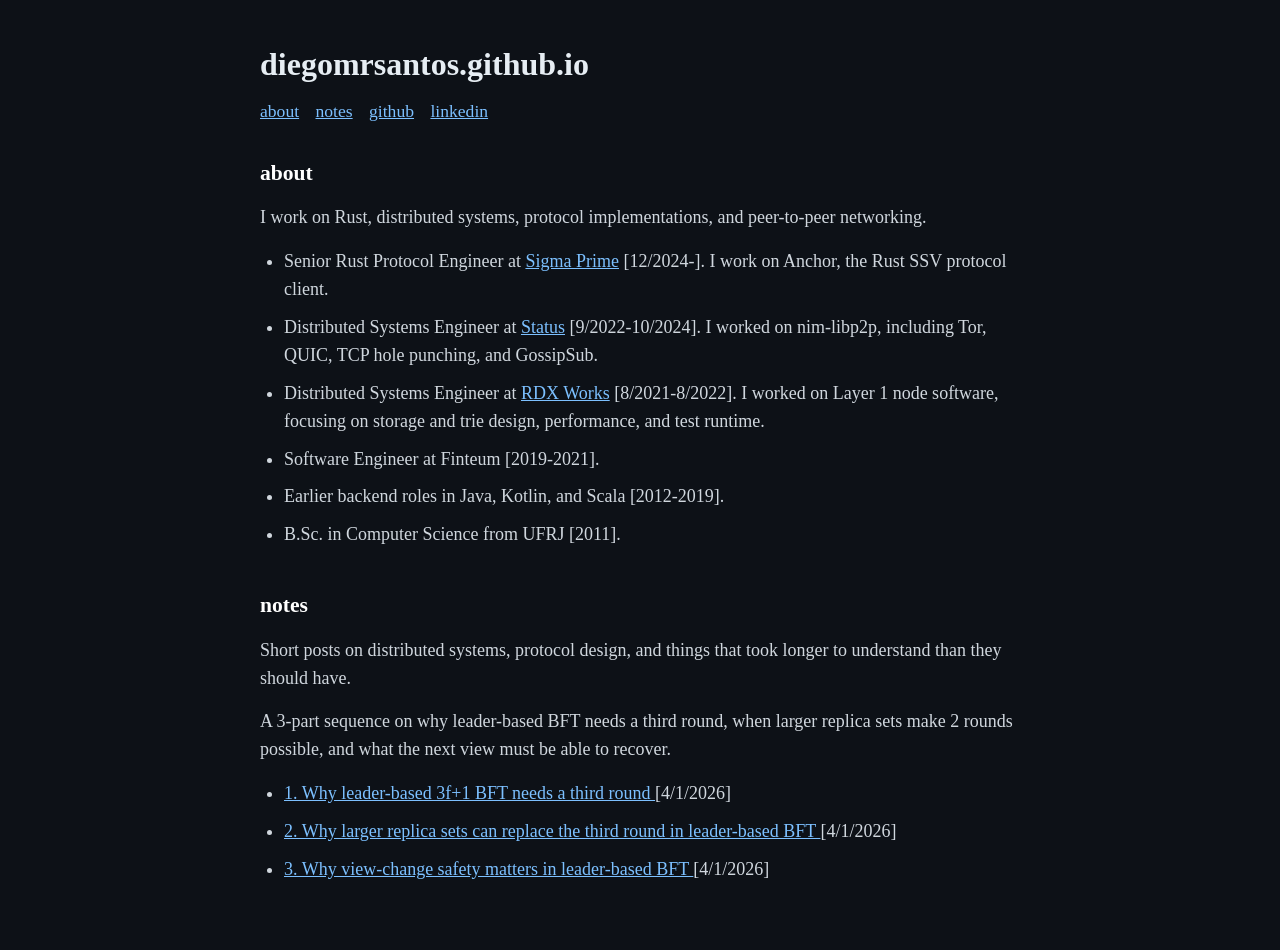
<file: index.html>
<!doctype html>
<html lang="en">
  <head>
    <meta charset="utf-8" />
    <meta name="viewport" content="width=device-width, initial-scale=1" />
    <title>Diego Marin Santos</title>
    <meta
      name="description"
      content="Diego Marin Santos works on Rust, distributed systems, protocol implementations, and peer-to-peer networking."
    />
    <link rel="stylesheet" href="styles.css" />
    <base target="_blank" />
  </head>
  <body>
    <header>
      <h1>diegomrsantos.github.io</h1>
      <h2>
        <a href="#about" target="_self">about</a>
        <a href="#notes" target="_self">notes</a>
        <a href="https://github.com/diegomrsantos">github</a>
        <a href="https://www.linkedin.com/in/diegomrsantos/">linkedin</a>
      </h2>
    </header>

    <main>
      <section id="about">
        <h3>about</h3>
        <p>
          I work on Rust, distributed systems, protocol implementations, and
          peer-to-peer networking.
        </p>
        <ul>
          <li>
            Senior Rust Protocol Engineer at
            <a href="https://sigmaprime.io">Sigma Prime</a> [12/2024-]. I work
            on Anchor, the Rust SSV protocol client.
          </li>
          <li>
            Distributed Systems Engineer at
            <a href="https://status.app">Status</a> [9/2022-10/2024]. I worked
            on nim-libp2p, including Tor, QUIC, TCP hole punching, and
            GossipSub.
          </li>
          <li>
            Distributed Systems Engineer at
            <a href="https://www.radixdlt.com">RDX Works</a> [8/2021-8/2022]. I
            worked on Layer 1 node software, focusing on storage and trie
            design, performance, and test runtime.
          </li>
          <li>Software Engineer at Finteum [2019-2021].</li>
          <li>Earlier backend roles in Java, Kotlin, and Scala [2012-2019].</li>
          <li>B.Sc. in Computer Science from UFRJ [2011].</li>
        </ul>
      </section>

      <section id="notes">
        <h3>notes</h3>
        <p>
          Short posts on distributed systems, protocol design, and things that
          took longer to understand than they should have.
        </p>
        <p>
          A 3-part sequence on why leader-based BFT needs a third round, when
          larger replica sets make 2 rounds possible, and what the next view
          must be able to recover.
        </p>
        <ul>
          <li>
            <a href="why-the-third-round-exists.html" target="_self">
              1. Why leader-based 3f+1 BFT needs a third round
            </a>
            [4/1/2026]
          </li>
          <li>
            <a href="why-5f-plus-1-helps-two-round-bft.html" target="_self">
              2. Why larger replica sets can replace the third round in leader-based BFT
            </a>
            [4/1/2026]
          </li>
          <li>
            <a href="why-view-change-safety-matters.html" target="_self">
              3. Why view-change safety matters in leader-based BFT
            </a>
            [4/1/2026]
          </li>
        </ul>
      </section>
    </main>
  </body>
</html>
</file>
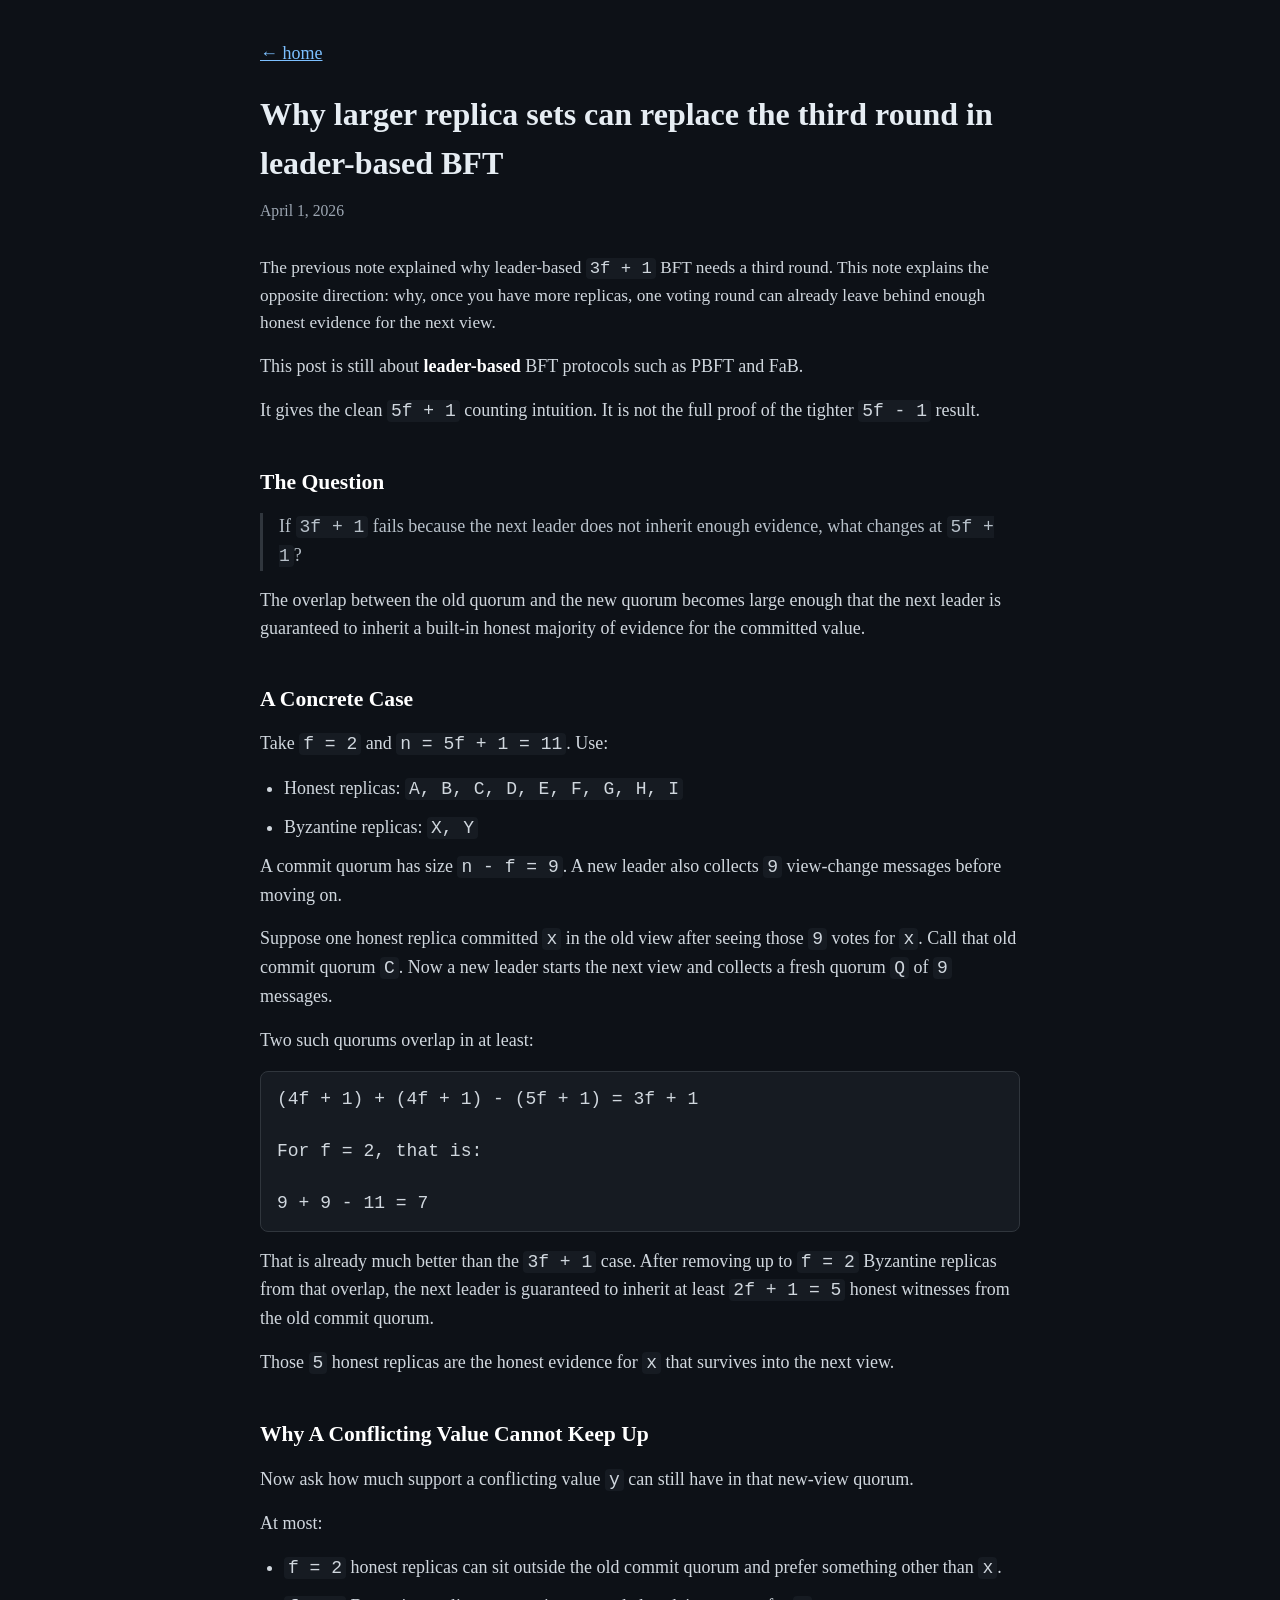
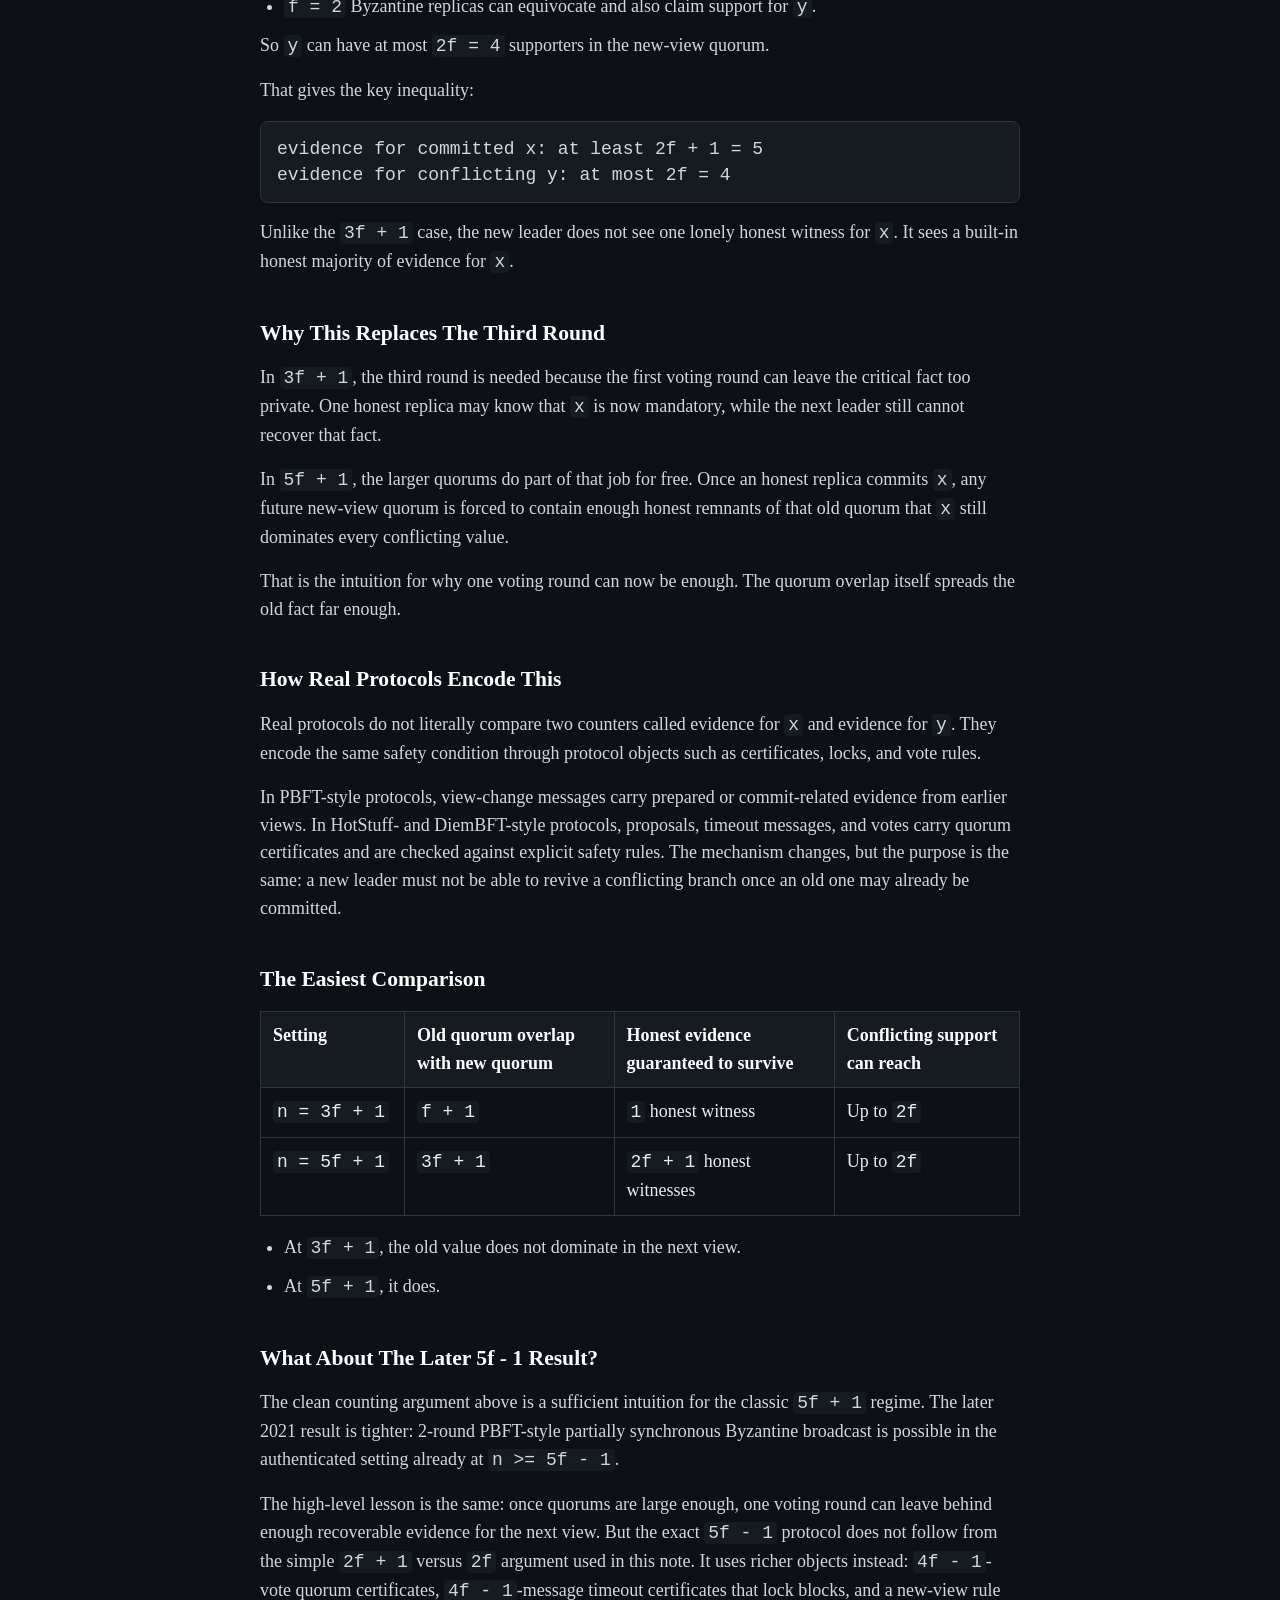
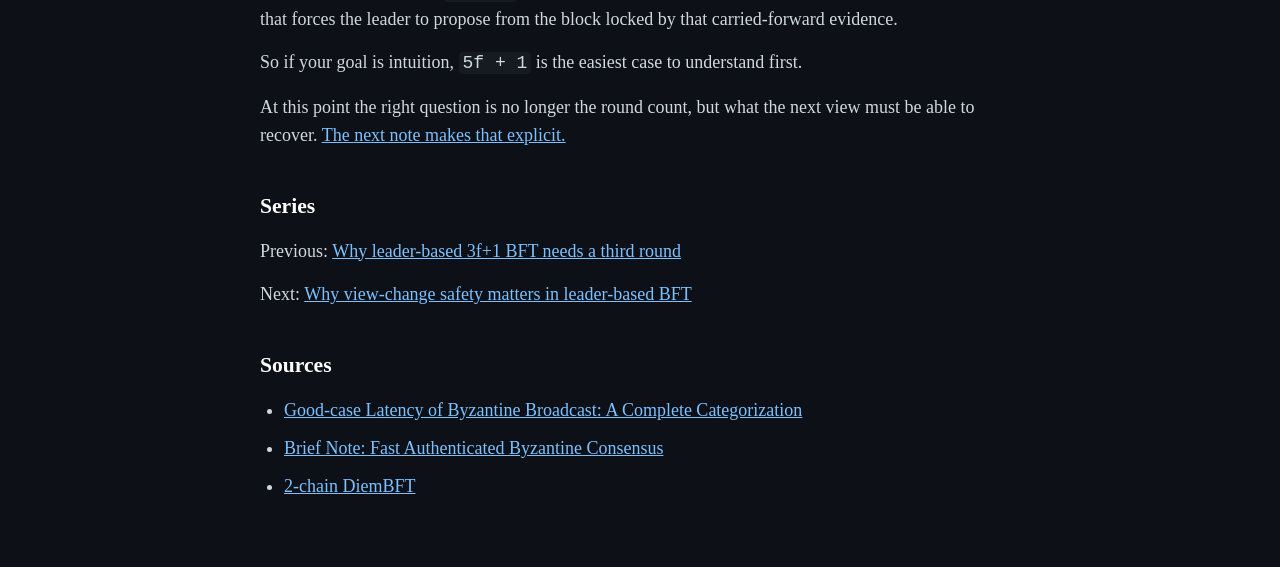
<file: why-5f-plus-1-helps-two-round-bft.html>
<!doctype html>
<html lang="en">
  <head>
    <meta charset="utf-8" />
    <meta name="viewport" content="width=device-width, initial-scale=1" />
    <title>Why larger replica sets can replace the third round in leader-based BFT</title>
    <meta
      name="description"
      content="A worked n=11, f=2 example for why larger replica sets can leave behind enough evidence to make two-round leader-based BFT possible."
    />
    <link rel="stylesheet" href="styles.css" />
  </head>
  <body>
    <header>
      <a class="back-link" href="index.html">&larr; home</a>
      <h1>Why larger replica sets can replace the third round in leader-based BFT</h1>
      <p class="meta">April 1, 2026</p>
    </header>

    <main>
      <section>
        <p class="lede">
          The previous note explained why leader-based <code>3f + 1</code> BFT
          needs a third round. This note explains the opposite direction:
          why, once you have more replicas, one voting round can already leave
          behind enough honest evidence for the next view.
        </p>
        <p>
          This post is still about <strong>leader-based</strong> BFT protocols
          such as PBFT and FaB.
        </p>
        <p>
          It gives the clean <code>5f + 1</code> counting intuition. It is not
          the full proof of the tighter <code>5f - 1</code> result.
        </p>
      </section>

      <section>
        <h3>The Question</h3>
        <blockquote>
          If <code>3f + 1</code> fails because the next leader does not inherit
          enough evidence, what changes at <code>5f + 1</code>?
        </blockquote>
        <p>
          The overlap between the old quorum and the new quorum becomes large
          enough that the next leader is guaranteed to inherit a built-in
          honest majority of evidence for the committed value.
        </p>
      </section>

      <section>
        <h3>A Concrete Case</h3>
        <p>
          Take <code>f = 2</code> and <code>n = 5f + 1 = 11</code>. Use:
        </p>
        <ul>
          <li>Honest replicas: <code>A, B, C, D, E, F, G, H, I</code></li>
          <li>Byzantine replicas: <code>X, Y</code></li>
        </ul>
        <p>
          A commit quorum has size <code>n - f = 9</code>. A new leader also
          collects <code>9</code> view-change messages before moving on.
        </p>
        <p>
          Suppose one honest replica committed <code>x</code> in the old view
          after seeing those <code>9</code> votes for <code>x</code>. Call that
          old commit quorum <code>C</code>. Now a new leader starts the next
          view and collects a fresh quorum <code>Q</code> of <code>9</code>
          messages.
        </p>
        <p>
          Two such quorums overlap in at least:
        </p>
        <pre><code>(4f + 1) + (4f + 1) - (5f + 1) = 3f + 1

For f = 2, that is:

9 + 9 - 11 = 7</code></pre>
        <p>
          That is already much better than the <code>3f + 1</code> case. After
          removing up to <code>f = 2</code> Byzantine replicas from that
          overlap, the next leader is guaranteed to inherit at least
          <code>2f + 1 = 5</code> honest witnesses from the old commit quorum.
        </p>
        <p>
          Those <code>5</code> honest replicas are the honest evidence for
          <code>x</code> that survives into the next view.
        </p>
      </section>

      <section>
        <h3>Why A Conflicting Value Cannot Keep Up</h3>
        <p>
          Now ask how much support a conflicting value <code>y</code> can still
          have in that new-view quorum.
        </p>
        <p>
          At most:
        </p>
        <ul>
          <li><code>f = 2</code> honest replicas can sit outside the old commit quorum and prefer something other than <code>x</code>.</li>
          <li><code>f = 2</code> Byzantine replicas can equivocate and also claim support for <code>y</code>.</li>
        </ul>
        <p>
          So <code>y</code> can have at most <code>2f = 4</code> supporters in
          the new-view quorum.
        </p>
        <p>
          That gives the key inequality:
        </p>
        <pre><code>evidence for committed x: at least 2f + 1 = 5
evidence for conflicting y: at most 2f = 4</code></pre>
        <p>
          Unlike the <code>3f + 1</code> case, the new leader does not see one
          lonely honest witness for <code>x</code>. It sees a built-in honest
          majority of evidence for <code>x</code>.
        </p>
      </section>

      <section>
        <h3>Why This Replaces The Third Round</h3>
        <p>
          In <code>3f + 1</code>, the third round is needed because the first
          voting round can leave the critical fact too private. One honest
          replica may know that <code>x</code> is now mandatory, while the next
          leader still cannot recover that fact.
        </p>
        <p>
          In <code>5f + 1</code>, the larger quorums do part of that job for
          free. Once an honest replica commits <code>x</code>, any future
          new-view quorum is forced to contain enough honest remnants of that
          old quorum that <code>x</code> still dominates every conflicting
          value.
        </p>
        <p>
          That is the intuition for why one voting round can now be enough. The
          quorum overlap itself spreads the old fact far enough.
        </p>
      </section>

      <section>
        <h3>How Real Protocols Encode This</h3>
        <p>
          Real protocols do not literally compare two counters called evidence
          for <code>x</code> and evidence for <code>y</code>. They encode the
          same safety condition through protocol objects such as certificates,
          locks, and vote rules.
        </p>
        <p>
          In PBFT-style protocols, view-change messages carry prepared or
          commit-related evidence from earlier views. In HotStuff- and
          DiemBFT-style protocols, proposals, timeout messages, and votes carry
          quorum certificates and are checked against explicit safety rules.
          The mechanism changes, but the purpose is the same: a new leader must
          not be able to revive a conflicting branch once an old one may
          already be committed.
        </p>
      </section>

      <section>
        <h3>The Easiest Comparison</h3>
        <table>
          <colgroup>
            <col style="width: 16ch" />
            <col />
            <col />
            <col />
          </colgroup>
          <thead>
            <tr>
              <th>Setting</th>
              <th>Old quorum overlap with new quorum</th>
              <th>Honest evidence guaranteed to survive</th>
              <th>Conflicting support can reach</th>
            </tr>
          </thead>
          <tbody>
            <tr>
              <td><code>n = 3f + 1</code></td>
              <td><code>f + 1</code></td>
              <td><code>1</code> honest witness</td>
              <td>Up to <code>2f</code></td>
            </tr>
            <tr>
              <td><code>n = 5f + 1</code></td>
              <td><code>3f + 1</code></td>
              <td><code>2f + 1</code> honest witnesses</td>
              <td>Up to <code>2f</code></td>
            </tr>
          </tbody>
        </table>
        <ul>
          <li>At <code>3f + 1</code>, the old value does not dominate in the next view.</li>
          <li>At <code>5f + 1</code>, it does.</li>
        </ul>
      </section>

      <section>
        <h3>What About The Later 5f - 1 Result?</h3>
        <p>
          The clean counting argument above is a sufficient intuition for the
          classic <code>5f + 1</code> regime. The later 2021 result is tighter:
          2-round PBFT-style partially synchronous Byzantine broadcast is
          possible in the authenticated setting already at
          <code>n &gt;= 5f - 1</code>.
        </p>
        <p>
          The high-level lesson is the same: once quorums are large enough, one
          voting round can leave behind enough recoverable evidence for the next
          view. But the exact <code>5f - 1</code> protocol does not follow from
          the simple <code>2f + 1</code> versus <code>2f</code> argument used
          in this note. It uses richer objects instead:
          <code>4f - 1</code>-vote quorum certificates,
          <code>4f - 1</code>-message timeout certificates that lock blocks,
          and a new-view rule that forces the leader to propose from the block
          locked by that carried-forward evidence.
        </p>
        <p>
          So if your goal is intuition, <code>5f + 1</code> is the easiest case
          to understand first.
        </p>
        <p>
          At this point the right question is no longer the round count, but
          what the next view must be able to recover.
          <a href="why-view-change-safety-matters.html">
            The next note makes that explicit.
          </a>
        </p>
      </section>

      <section>
        <h3>Series</h3>
        <p>
          Previous:
          <a href="why-the-third-round-exists.html">
            Why leader-based 3f+1 BFT needs a third round
          </a>
        </p>
        <p>
          Next:
          <a href="why-view-change-safety-matters.html">
            Why view-change safety matters in leader-based BFT
          </a>
        </p>
      </section>

      <section>
        <h3>Sources</h3>
        <ul>
          <li>
            <a href="https://arxiv.org/abs/2102.07240">
              Good-case Latency of Byzantine Broadcast: A Complete
              Categorization
            </a>
          </li>
          <li>
            <a href="https://arxiv.org/abs/2102.07932">
              Brief Note: Fast Authenticated Byzantine Consensus
            </a>
          </li>
          <li>
            <a href="https://dip.diem.com/dip-201/">
              2-chain DiemBFT
            </a>
          </li>
        </ul>
      </section>
    </main>
  </body>
</html>
</file>
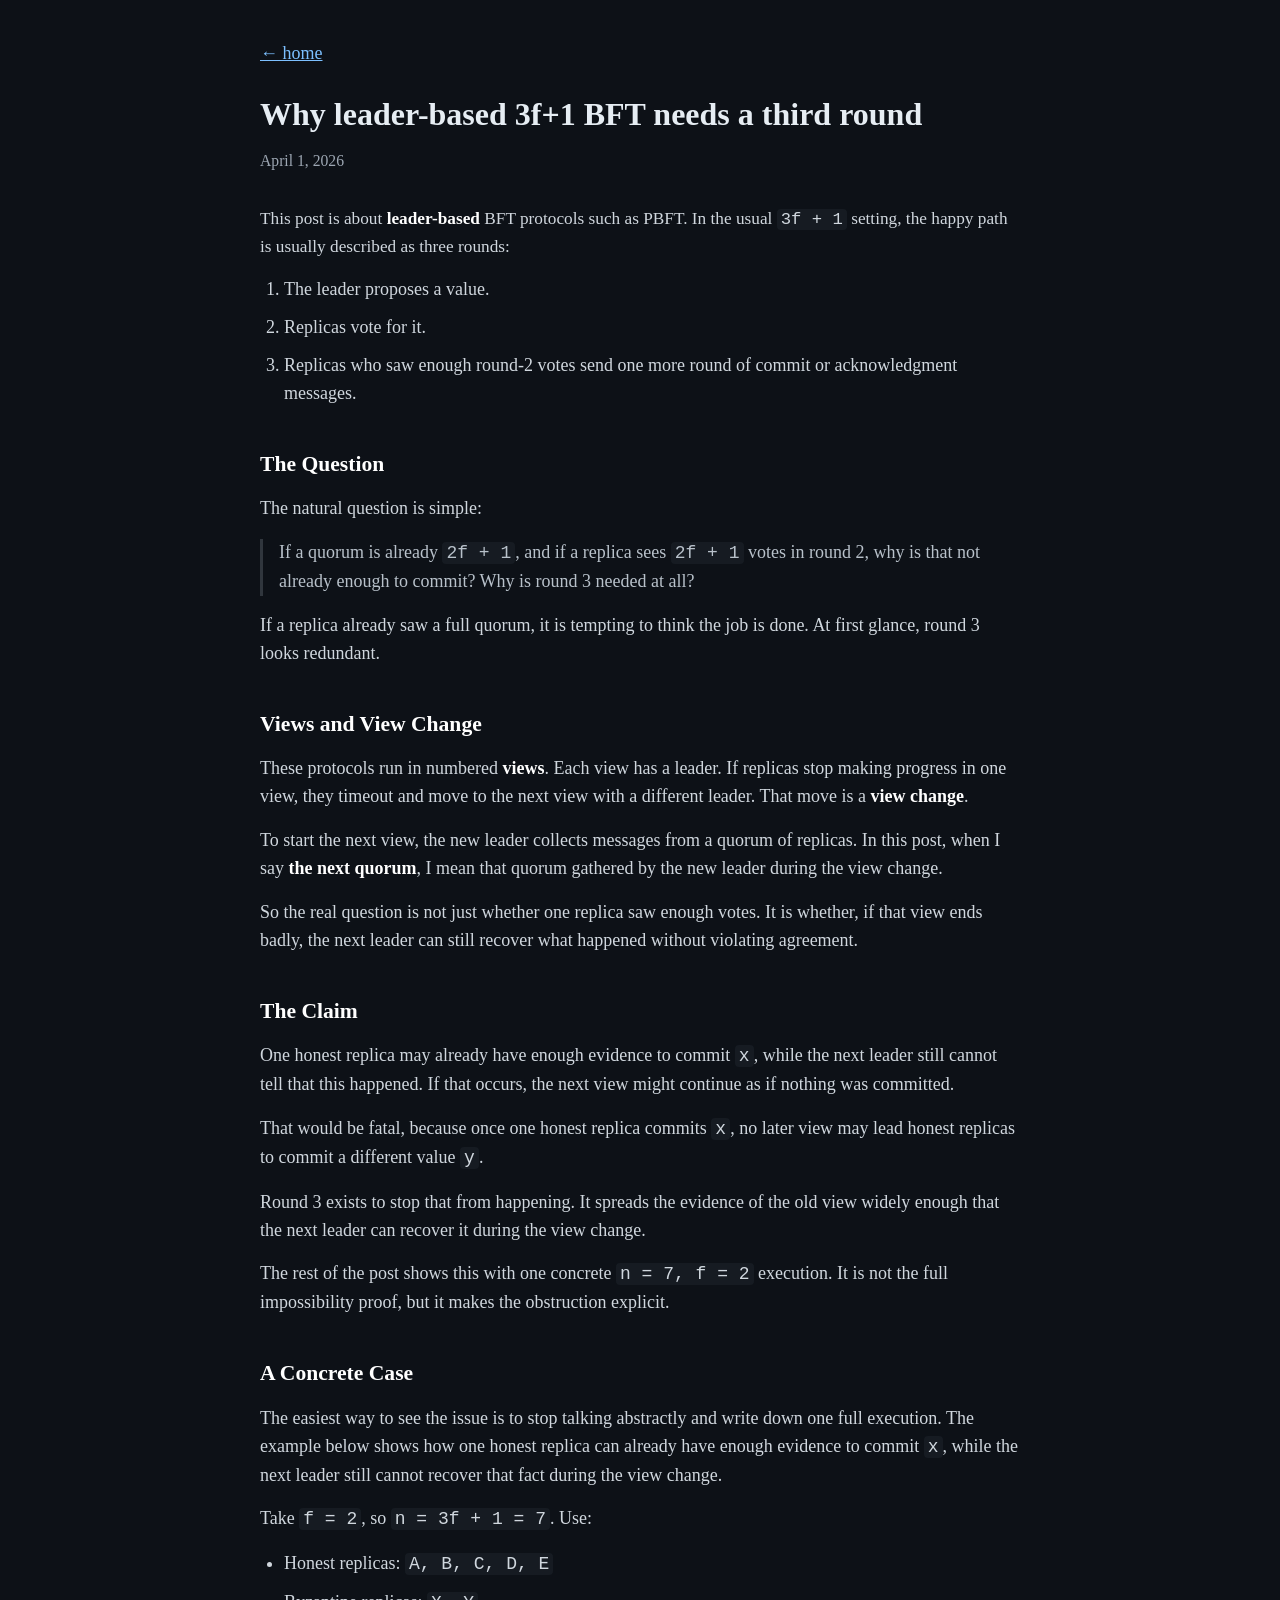
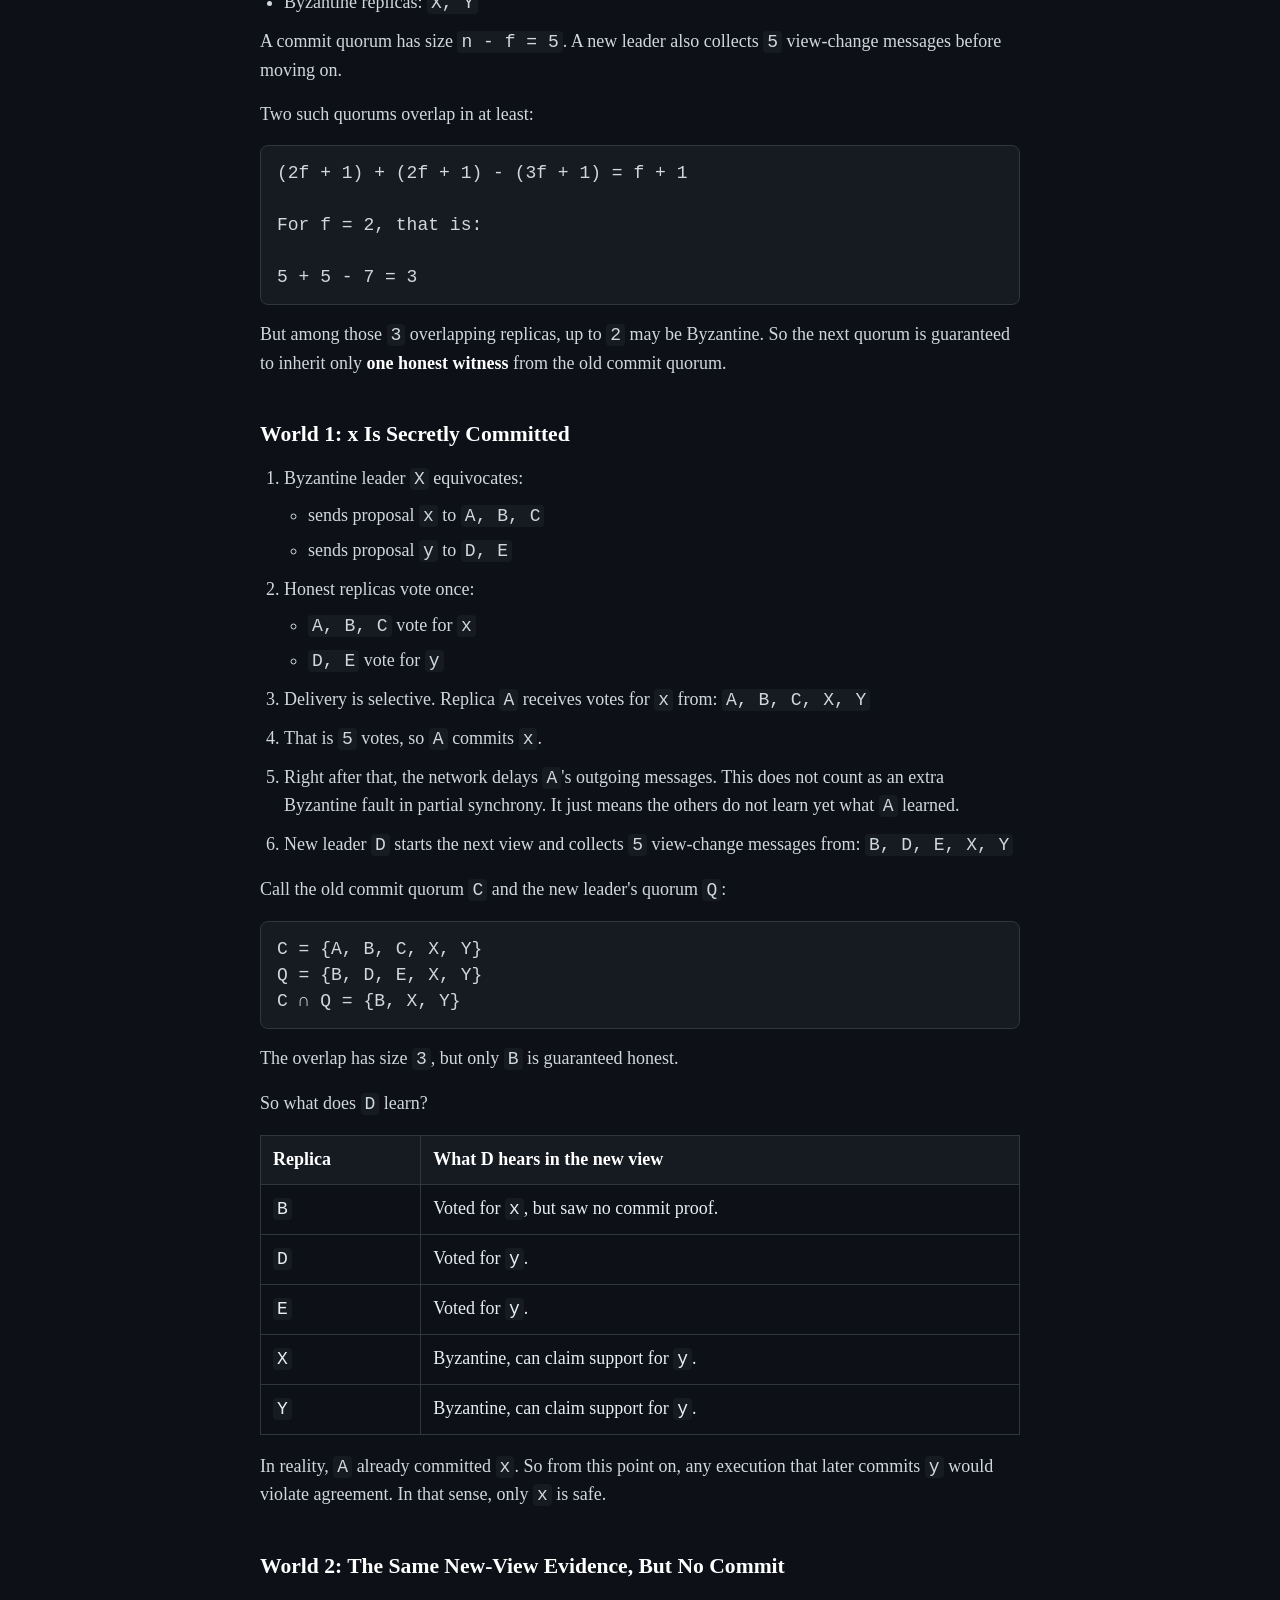
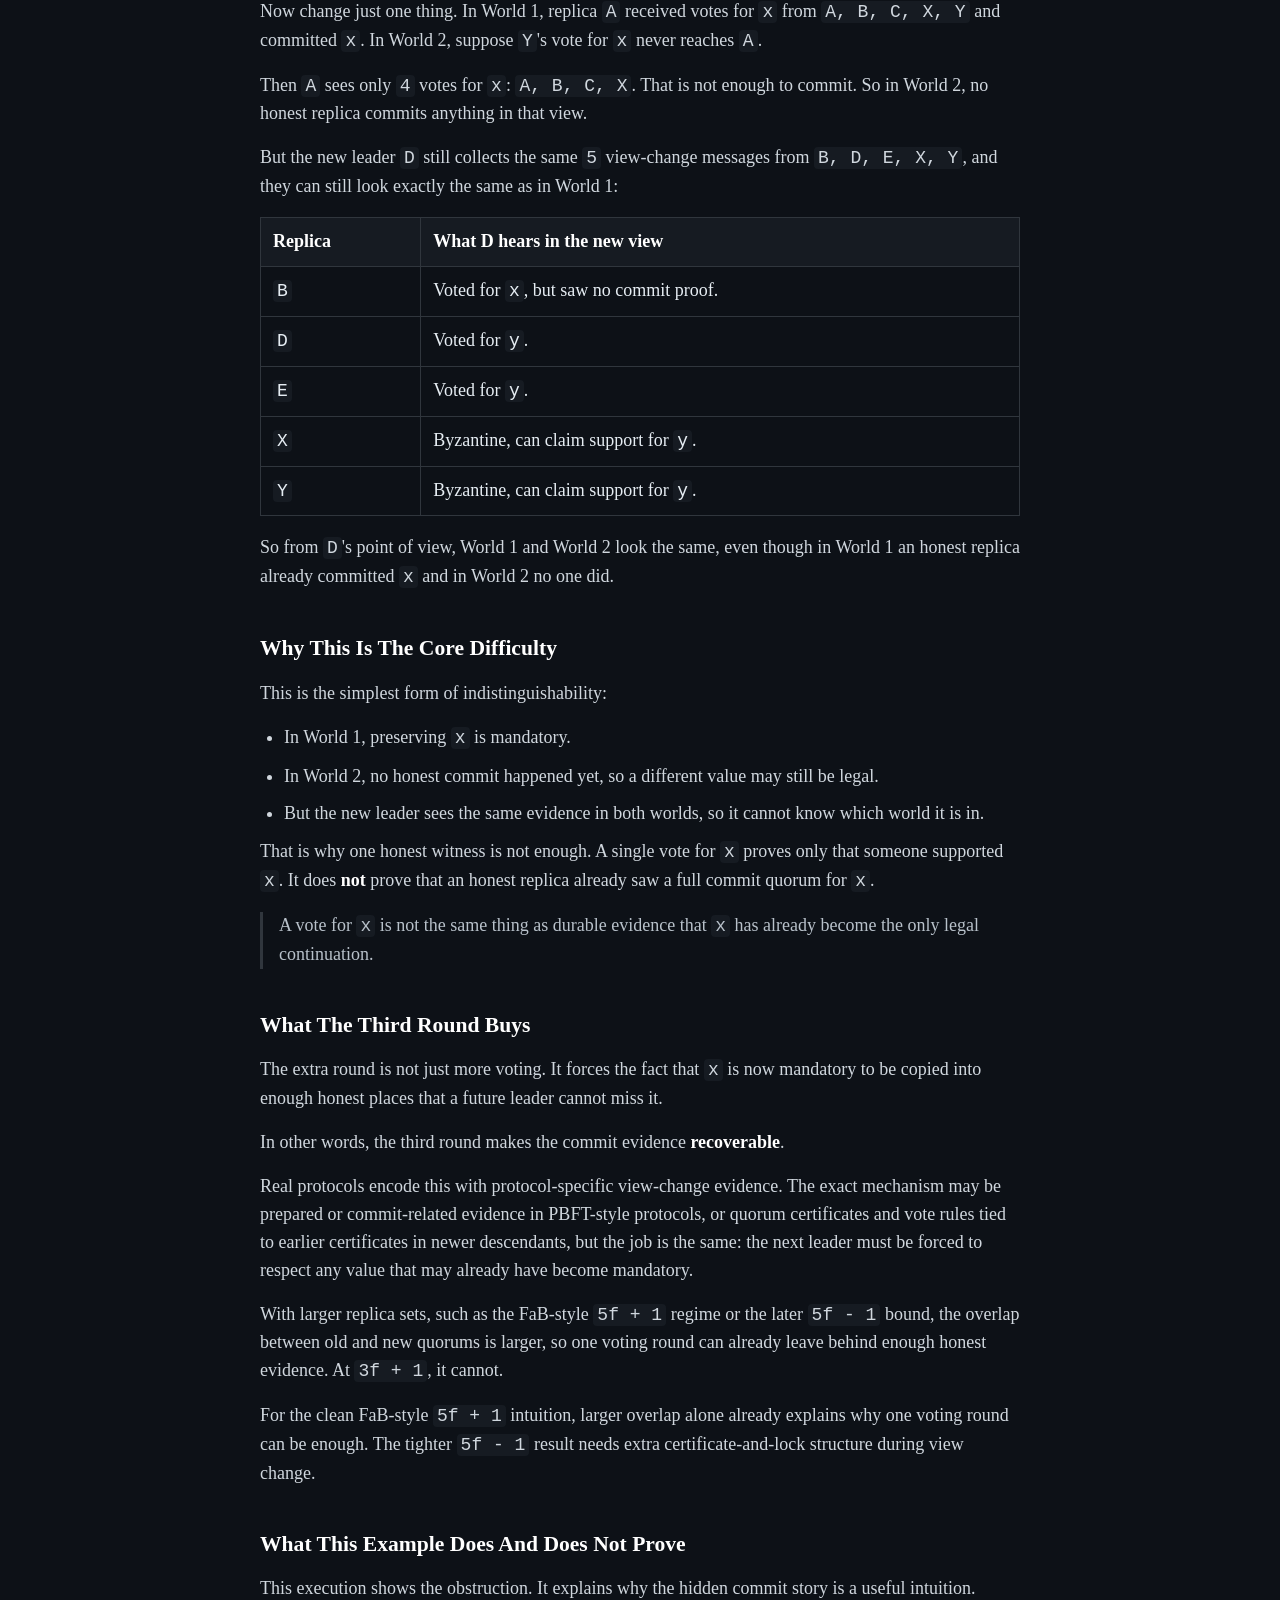
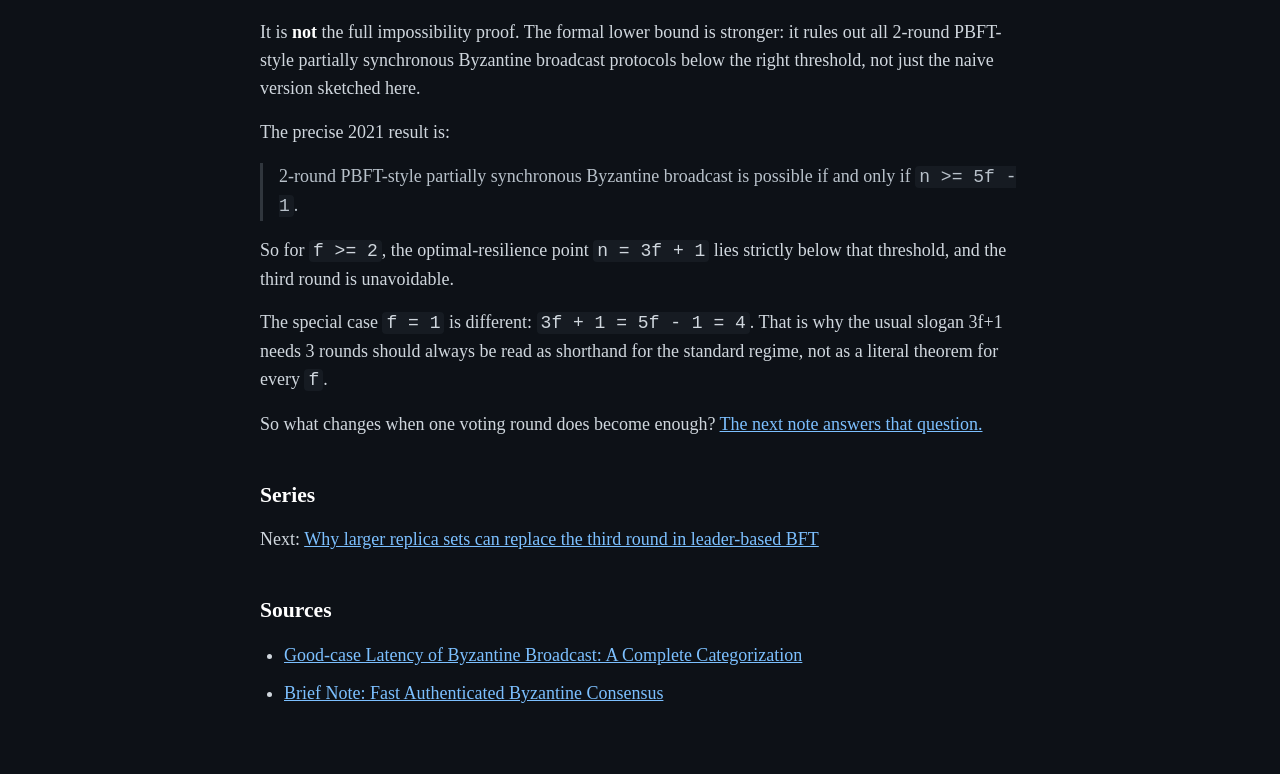
<file: why-the-third-round-exists.html>
<!doctype html>
<html lang="en">
  <head>
    <meta charset="utf-8" />
    <meta name="viewport" content="width=device-width, initial-scale=1" />
    <title>Why leader-based 3f+1 BFT needs a third round</title>
    <meta
      name="description"
      content="A worked n=7, f=2 example for why leader-based, PBFT-style 3f+1 BFT needs a third round."
    />
    <link rel="stylesheet" href="styles.css" />
  </head>
  <body>
    <header>
      <a class="back-link" href="index.html">&larr; home</a>
      <h1>Why leader-based 3f+1 BFT needs a third round</h1>
      <p class="meta">April 1, 2026</p>
    </header>

    <main>
      <section>
        <p class="lede">
          This post is about <strong>leader-based</strong> BFT protocols such as
          PBFT. In the usual <code>3f + 1</code> setting, the happy path is
          usually described as three rounds:
        </p>
        <ol>
          <li>The leader proposes a value.</li>
          <li>Replicas vote for it.</li>
          <li>
            Replicas who saw enough round-2 votes send one more round of commit
            or acknowledgment messages.
          </li>
        </ol>
      </section>

      <section>
        <h3>The Question</h3>
        <p>
          The natural question is simple:
        </p>
        <blockquote>
          If a quorum is already <code>2f + 1</code>, and if a replica sees
          <code>2f + 1</code> votes in round 2, why is that not already enough
          to commit? Why is round 3 needed at all?
        </blockquote>
        <p>
          If a replica already saw a full quorum, it is tempting to think the
          job is done. At first glance, round 3 looks redundant.
        </p>
      </section>

      <section>
        <h3>Views and View Change</h3>
        <p>
          These protocols run in numbered <strong>views</strong>. Each view has
          a leader. If replicas stop making progress in one view, they timeout
          and move to the next view with a different leader. That move is a
          <strong>view change</strong>.
        </p>
        <p>
          To start the next view, the new leader collects messages from a quorum
          of replicas. In this post, when I say <strong>the next quorum</strong>,
          I mean that quorum gathered by the new leader during the view change.
        </p>
        <p>
          So the real question is not just whether one replica saw enough votes.
          It is whether, if that view ends badly, the next leader can still
          recover what happened without violating agreement.
        </p>
      </section>

      <section>
        <h3>The Claim</h3>
        <p>
          One honest replica may already have enough evidence to commit
          <code>x</code>, while the next leader still cannot tell that this
          happened. If that occurs, the next view might continue as if nothing
          was committed.
        </p>
        <p>
          That would be fatal, because once one honest replica commits
          <code>x</code>, no later view may lead honest replicas to commit a
          different value <code>y</code>.
        </p>
        <p>
          Round 3 exists to stop that from happening. It spreads the evidence of
          the old view widely enough that the next leader can recover it during
          the view change.
        </p>
        <p>
          The rest of the post shows this with one concrete
          <code>n = 7, f = 2</code> execution. It is not the full impossibility
          proof, but it makes the obstruction explicit.
        </p>
      </section>

      <section>
        <h3>A Concrete Case</h3>
        <p>
          The easiest way to see the issue is to stop talking abstractly and
          write down one full execution. The example below shows how one honest
          replica can already have enough evidence to commit <code>x</code>,
          while the next leader still cannot recover that fact during the view
          change.
        </p>
        <p>
          Take <code>f = 2</code>, so <code>n = 3f + 1 = 7</code>. Use:
        </p>
        <ul>
          <li>Honest replicas: <code>A, B, C, D, E</code></li>
          <li>Byzantine replicas: <code>X, Y</code></li>
        </ul>
        <p>
          A commit quorum has size <code>n - f = 5</code>. A new leader also
          collects <code>5</code> view-change messages before moving on.
        </p>
        <p>
          Two such quorums overlap in at least:
        </p>
        <pre><code>(2f + 1) + (2f + 1) - (3f + 1) = f + 1

For f = 2, that is:

5 + 5 - 7 = 3</code></pre>
        <p>
          But among those <code>3</code> overlapping replicas, up to
          <code>2</code> may be Byzantine. So the next quorum is guaranteed to
          inherit only <strong>one honest witness</strong> from the old commit
          quorum.
        </p>
      </section>

      <section>
        <h3>World 1: x Is Secretly Committed</h3>
        <ol>
          <li>
            Byzantine leader <code>X</code> equivocates:
            <ul>
              <li>sends proposal <code>x</code> to <code>A, B, C</code></li>
              <li>sends proposal <code>y</code> to <code>D, E</code></li>
            </ul>
          </li>
          <li>
            Honest replicas vote once:
            <ul>
              <li><code>A, B, C</code> vote for <code>x</code></li>
              <li><code>D, E</code> vote for <code>y</code></li>
            </ul>
          </li>
          <li>
            Delivery is selective. Replica <code>A</code> receives votes for
            <code>x</code> from:
            <code>A, B, C, X, Y</code>
          </li>
          <li>
            That is <code>5</code> votes, so <code>A</code> commits
            <code>x</code>.
          </li>
          <li>
            Right after that, the network delays <code>A</code>'s outgoing
            messages. This does not count as an extra Byzantine fault in partial
            synchrony. It just means the others do not learn yet what
            <code>A</code> learned.
          </li>
          <li>
            New leader <code>D</code> starts the next view and collects
            <code>5</code> view-change messages from:
            <code>B, D, E, X, Y</code>
          </li>
        </ol>

        <p>
          Call the old commit quorum <code>C</code> and the new leader's quorum
          <code>Q</code>:
        </p>
        <pre><code>C = {A, B, C, X, Y}
Q = {B, D, E, X, Y}
C ∩ Q = {B, X, Y}</code></pre>
        <p>
          The overlap has size <code>3</code>, but only <code>B</code> is
          guaranteed honest.
        </p>
        <p>
          So what does <code>D</code> learn?
        </p>
        <table>
          <thead>
            <tr>
              <th>Replica</th>
              <th>What D hears in the new view</th>
            </tr>
          </thead>
          <tbody>
            <tr>
              <td><code>B</code></td>
              <td>Voted for <code>x</code>, but saw no commit proof.</td>
            </tr>
            <tr>
              <td><code>D</code></td>
              <td>Voted for <code>y</code>.</td>
            </tr>
            <tr>
              <td><code>E</code></td>
              <td>Voted for <code>y</code>.</td>
            </tr>
            <tr>
              <td><code>X</code></td>
              <td>Byzantine, can claim support for <code>y</code>.</td>
            </tr>
            <tr>
              <td><code>Y</code></td>
              <td>Byzantine, can claim support for <code>y</code>.</td>
            </tr>
          </tbody>
        </table>
        <p>
          In reality, <code>A</code> already committed <code>x</code>. So from
          this point on, any execution that later commits <code>y</code> would
          violate agreement. In that sense, only <code>x</code> is safe.
        </p>
      </section>

      <section>
        <h3>World 2: The Same New-View Evidence, But No Commit</h3>
        <p>
          Now change just one thing. In World 1, replica <code>A</code>
          received votes for <code>x</code> from
          <code>A, B, C, X, Y</code> and committed <code>x</code>. In World 2,
          suppose <code>Y</code>'s vote for <code>x</code> never reaches
          <code>A</code>.
        </p>
        <p>
          Then <code>A</code> sees only <code>4</code> votes for
          <code>x</code>:
          <code>A, B, C, X</code>. That is not enough to commit. So in World 2,
          no honest replica commits anything in that view.
        </p>
        <p>
          But the new leader <code>D</code> still collects the same
          <code>5</code> view-change messages from
          <code>B, D, E, X, Y</code>, and they can still look exactly the same
          as in World 1:
        </p>
        <table>
          <thead>
            <tr>
              <th>Replica</th>
              <th>What D hears in the new view</th>
            </tr>
          </thead>
          <tbody>
            <tr>
              <td><code>B</code></td>
              <td>Voted for <code>x</code>, but saw no commit proof.</td>
            </tr>
            <tr>
              <td><code>D</code></td>
              <td>Voted for <code>y</code>.</td>
            </tr>
            <tr>
              <td><code>E</code></td>
              <td>Voted for <code>y</code>.</td>
            </tr>
            <tr>
              <td><code>X</code></td>
              <td>Byzantine, can claim support for <code>y</code>.</td>
            </tr>
            <tr>
              <td><code>Y</code></td>
              <td>Byzantine, can claim support for <code>y</code>.</td>
            </tr>
          </tbody>
        </table>
        <p>
          So from <code>D</code>'s point of view, World 1 and World 2 look the
          same, even though in World 1 an honest replica already committed
          <code>x</code> and in World 2 no one did.
        </p>
      </section>

      <section>
        <h3>Why This Is The Core Difficulty</h3>
        <p>
          This is the simplest form of indistinguishability:
        </p>
        <ul>
          <li>In World 1, preserving <code>x</code> is mandatory.</li>
          <li>
            In World 2, no honest commit happened yet, so a different value may
            still be legal.
          </li>
          <li>
            But the new leader sees the same evidence in both worlds, so it
            cannot know which world it is in.
          </li>
        </ul>
        <p>
          That is why one honest witness is not enough. A single vote for
          <code>x</code> proves only that someone supported <code>x</code>. It
          does <strong>not</strong> prove that an honest replica already saw a
          full commit quorum for <code>x</code>.
        </p>
        <blockquote>
          A vote for <code>x</code> is not the same thing as durable evidence
          that <code>x</code> has already become the only legal continuation.
        </blockquote>
      </section>

      <section>
        <h3>What The Third Round Buys</h3>
        <p>
          The extra round is not just more voting. It forces the fact
          that <code>x</code> is now mandatory to be copied into enough honest
          places that a future leader cannot miss it.
        </p>
        <p>
          In other words, the third round makes the commit evidence
          <strong>recoverable</strong>.
        </p>
        <p>
          Real protocols encode this with protocol-specific view-change
          evidence. The exact mechanism may be prepared or commit-related
          evidence in PBFT-style protocols, or quorum certificates and vote
          rules tied to earlier certificates in newer descendants, but the job
          is the same: the next leader must be forced to respect any value that
          may already have become mandatory.
        </p>
        <p>
          With larger replica sets, such as the FaB-style
          <code>5f + 1</code> regime or the later <code>5f - 1</code> bound, the
          overlap between old and new quorums is larger, so one voting round can
          already leave behind enough honest evidence. At <code>3f + 1</code>,
          it cannot.
        </p>
        <p>
          For the clean FaB-style <code>5f + 1</code> intuition, larger
          overlap alone already explains why one voting round can be enough.
          The tighter <code>5f - 1</code> result needs extra
          certificate-and-lock structure during view change.
        </p>
      </section>

      <section>
        <h3>What This Example Does And Does Not Prove</h3>
        <p>
          This execution shows the obstruction. It explains why the hidden
          commit story is a useful intuition.
        </p>
        <p>
          It is <strong>not</strong> the full impossibility proof. The formal
          lower bound is stronger: it rules out all 2-round PBFT-style partially
          synchronous Byzantine broadcast protocols below the right threshold,
          not just the naive version sketched here.
        </p>
        <p>
          The precise 2021 result is:
        </p>
        <blockquote>
          2-round PBFT-style partially synchronous Byzantine broadcast is
          possible if and only if <code>n &gt;= 5f - 1</code>.
        </blockquote>
        <p>
          So for <code>f &gt;= 2</code>, the optimal-resilience point
          <code>n = 3f + 1</code> lies strictly below that threshold, and the
          third round is unavoidable.
        </p>
        <p>
          The special case <code>f = 1</code> is different:
          <code>3f + 1 = 5f - 1 = 4</code>. That is why the usual slogan 3f+1
          needs 3 rounds should always be read as shorthand for the standard
          regime, not as a literal theorem for every <code>f</code>.
        </p>
        <p>
          So what changes when one voting round does become enough?
          <a href="why-5f-plus-1-helps-two-round-bft.html">
            The next note answers that question.
          </a>
        </p>
      </section>

      <section>
        <h3>Series</h3>
        <p>
          Next:
          <a href="why-5f-plus-1-helps-two-round-bft.html">
            Why larger replica sets can replace the third round in leader-based
            BFT
          </a>
        </p>
      </section>

      <section>
        <h3>Sources</h3>
        <ul>
          <li>
            <a href="https://arxiv.org/abs/2102.07240">
              Good-case Latency of Byzantine Broadcast: A Complete
              Categorization
            </a>
          </li>
          <li>
            <a href="https://arxiv.org/abs/2102.07932">
              Brief Note: Fast Authenticated Byzantine Consensus
            </a>
          </li>
        </ul>
      </section>
    </main>
  </body>
</html>
</file>
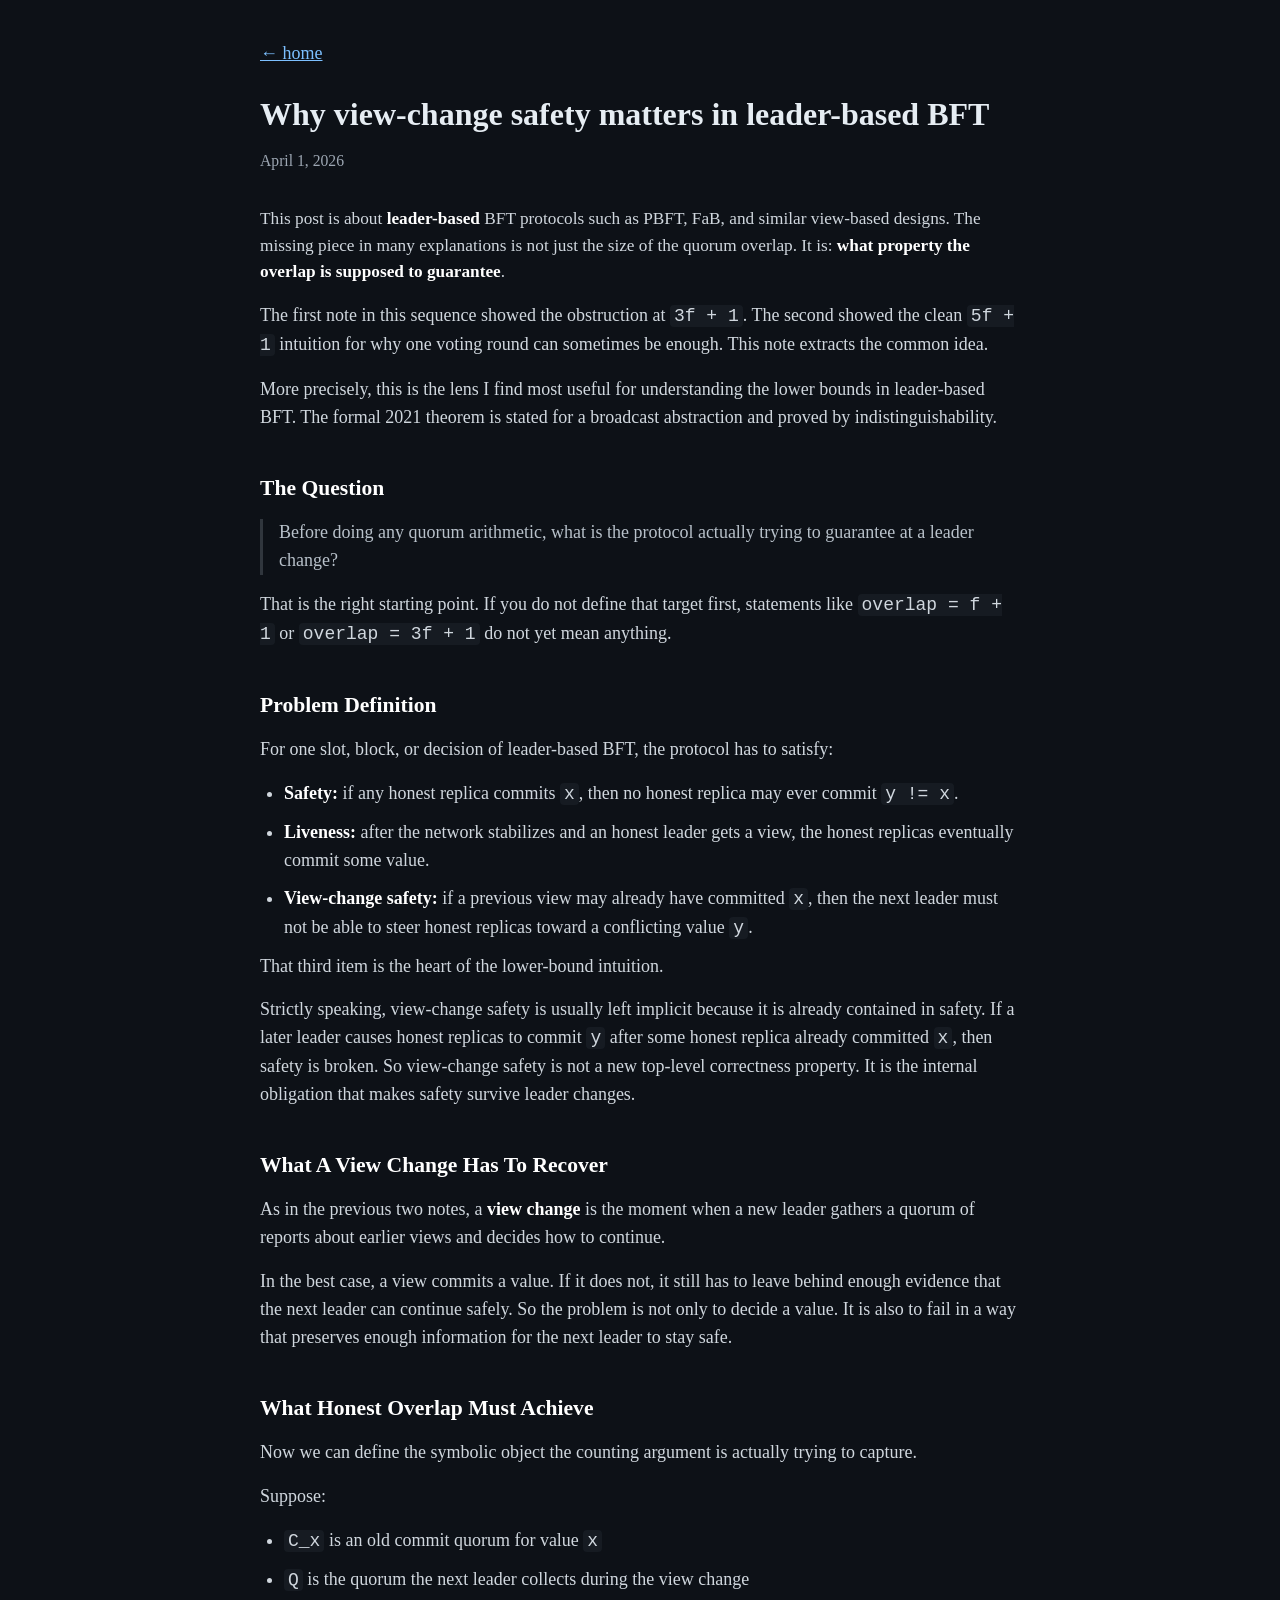
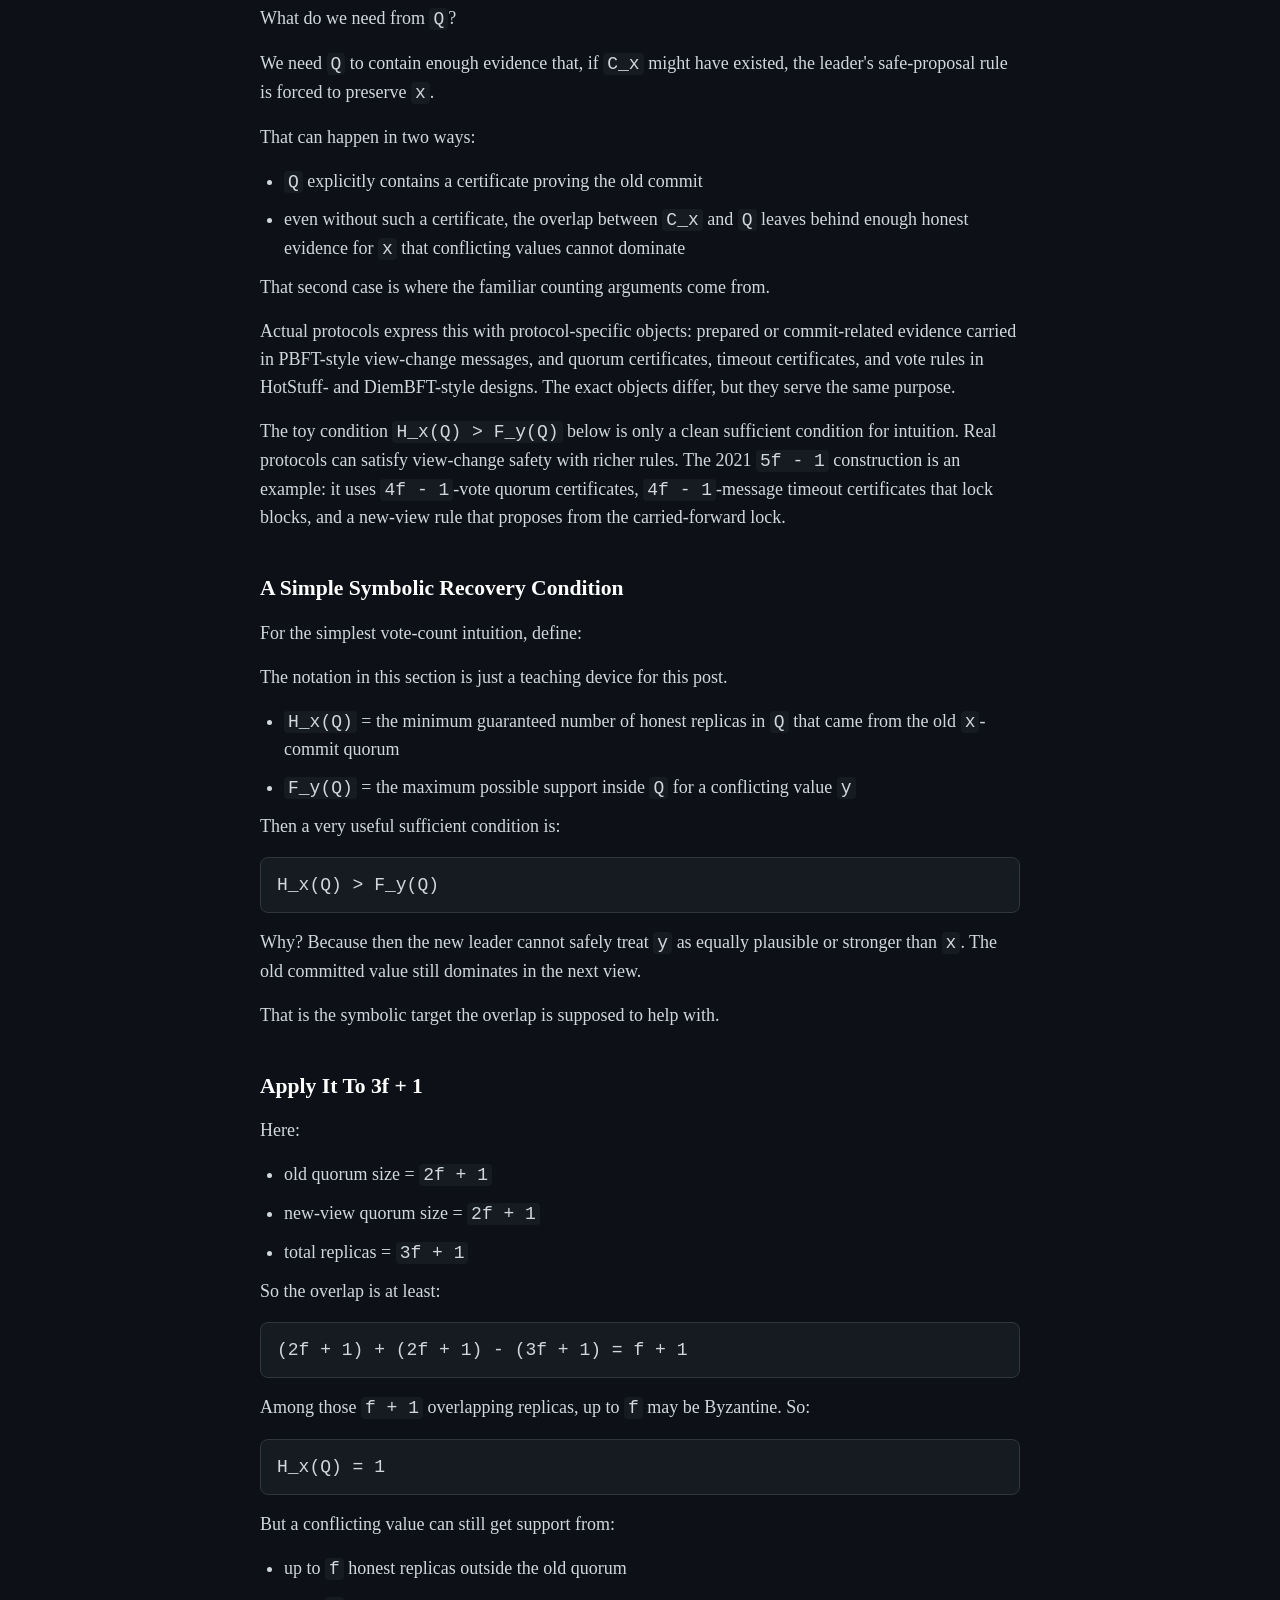
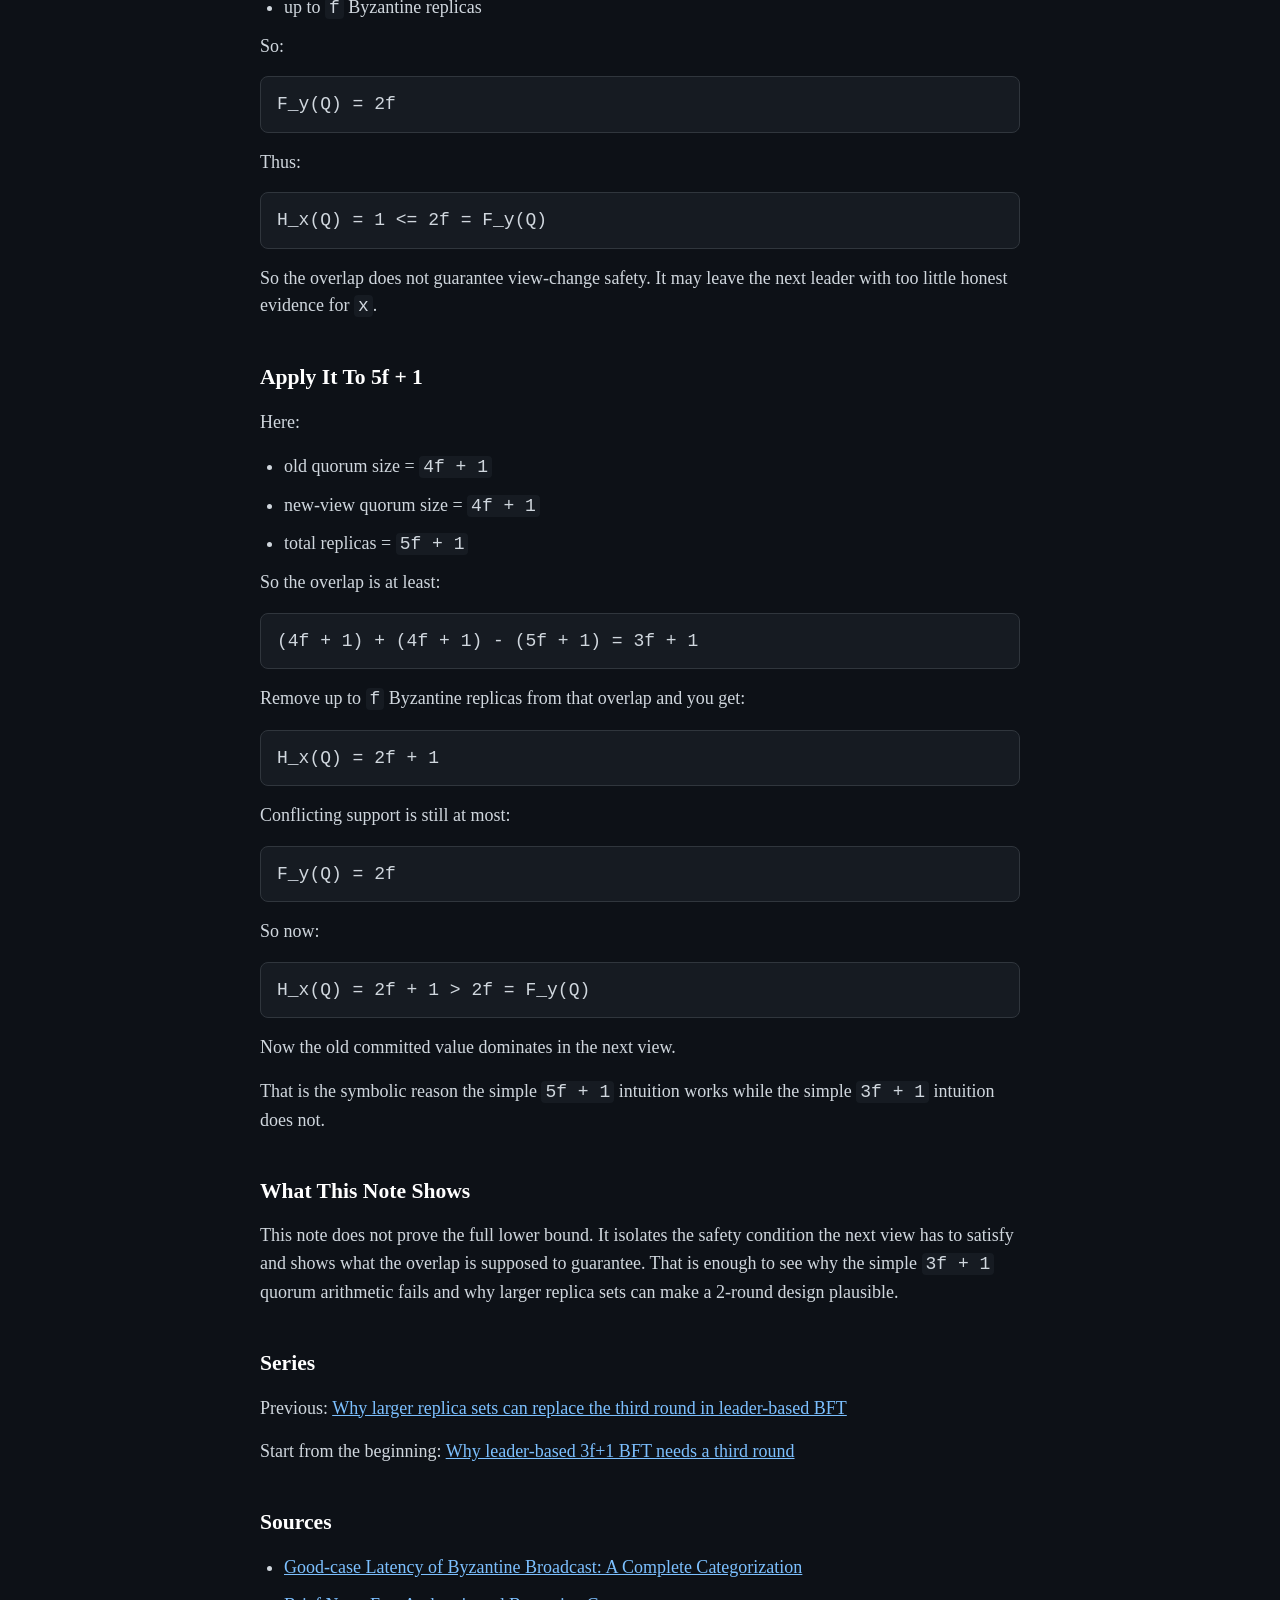
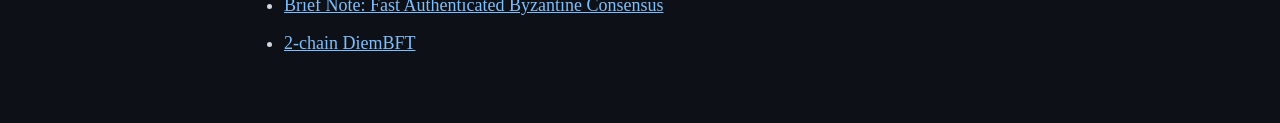
<file: why-view-change-safety-matters.html>
<!doctype html>
<html lang="en">
  <head>
    <meta charset="utf-8" />
    <meta name="viewport" content="width=device-width, initial-scale=1" />
    <title>Why view-change safety matters in leader-based BFT</title>
    <meta
      name="description"
      content="Why view-change safety is a useful lens for understanding lower bounds in leader-based BFT, even though it is usually implied by safety."
    />
    <link rel="stylesheet" href="styles.css" />
  </head>
  <body>
    <header>
      <a class="back-link" href="index.html">&larr; home</a>
      <h1>Why view-change safety matters in leader-based BFT</h1>
      <p class="meta">April 1, 2026</p>
    </header>

    <main>
      <section>
        <p class="lede">
          This post is about <strong>leader-based</strong> BFT protocols such as
          PBFT, FaB, and similar view-based designs. The missing piece in many
          explanations is not just the size of the quorum overlap. It is:
          <strong>what property the overlap is supposed to guarantee</strong>.
        </p>
        <p>
          The first note in this sequence showed the obstruction at
          <code>3f + 1</code>. The second showed the clean
          <code>5f + 1</code> intuition for why one voting round can sometimes
          be enough. This note extracts the common idea.
        </p>
        <p>
          More precisely, this is the lens I find most useful for
          understanding the lower bounds in leader-based BFT. The formal 2021
          theorem is stated for a broadcast abstraction and proved by
          indistinguishability.
        </p>
      </section>

      <section>
        <h3>The Question</h3>
        <blockquote>
          Before doing any quorum arithmetic, what is the protocol actually
          trying to guarantee at a leader change?
        </blockquote>
        <p>
          That is the right starting point. If you do not define that target
          first, statements like <code>overlap = f + 1</code> or
          <code>overlap = 3f + 1</code> do not yet mean anything.
        </p>
      </section>

      <section>
        <h3>Problem Definition</h3>
        <p>
          For one slot, block, or decision of leader-based BFT, the protocol has
          to satisfy:
        </p>
        <ul>
          <li>
            <strong>Safety:</strong> if any honest replica commits
            <code>x</code>, then no honest replica may ever commit
            <code>y != x</code>.
          </li>
          <li>
            <strong>Liveness:</strong> after the network stabilizes and an
            honest leader gets a view, the honest replicas eventually commit
            some value.
          </li>
          <li>
            <strong>View-change safety:</strong> if a previous view may
            already have committed <code>x</code>, then the next leader must not
            be able to steer honest replicas toward a conflicting value
            <code>y</code>.
          </li>
        </ul>
        <p>
          That third item is the heart of the lower-bound intuition.
        </p>
        <p>
          Strictly speaking, view-change safety is usually left implicit
          because it is already contained in safety. If a later leader causes
          honest replicas to commit <code>y</code> after some honest replica
          already committed <code>x</code>, then safety is broken. So
          view-change safety is not a new top-level correctness property. It is the
          internal obligation that makes safety survive leader changes.
        </p>
      </section>

      <section>
        <h3>What A View Change Has To Recover</h3>
        <p>
          As in the previous two notes, a <strong>view change</strong> is the
          moment when a new leader gathers a quorum of reports about earlier
          views and decides how to continue.
        </p>
        <p>
          In the best case, a view commits a value. If it does not, it still
          has to leave behind enough evidence that the next leader can continue
          safely. So the problem is not only to decide a value. It is also to
          fail in a way that preserves enough information for the next leader
          to stay safe.
        </p>
      </section>

      <section>
        <h3>What Honest Overlap Must Achieve</h3>
        <p>
          Now we can define the symbolic object the counting argument is
          actually trying to capture.
        </p>
        <p>
          Suppose:
        </p>
        <ul>
          <li>
            <code>C_x</code> is an old commit quorum for value <code>x</code>
          </li>
          <li>
            <code>Q</code> is the quorum the next leader collects during the
            view change
          </li>
        </ul>
        <p>
          What do we need from <code>Q</code>?
        </p>
        <p>
          We need <code>Q</code> to contain enough evidence that, if
          <code>C_x</code> might have existed, the leader's safe-proposal rule
          is forced to preserve <code>x</code>.
        </p>
        <p>
          That can happen in two ways:
        </p>
        <ul>
          <li>
            <code>Q</code> explicitly contains a certificate proving the old
            commit
          </li>
          <li>
            even without such a certificate, the overlap between
            <code>C_x</code> and <code>Q</code> leaves behind enough honest
            evidence for <code>x</code> that conflicting values cannot dominate
          </li>
        </ul>
        <p>
          That second case is where the familiar counting arguments come from.
        </p>
        <p>
          Actual protocols express this with protocol-specific objects:
          prepared or commit-related evidence carried in PBFT-style
          view-change messages, and quorum certificates, timeout certificates,
          and vote rules in HotStuff- and DiemBFT-style designs. The exact
          objects differ, but they serve the same purpose.
        </p>
        <p>
          The toy condition <code>H_x(Q) &gt; F_y(Q)</code> below is only a
          clean sufficient condition for intuition. Real protocols can satisfy
          view-change safety with richer rules. The 2021
          <code>5f - 1</code> construction is an example: it uses
          <code>4f - 1</code>-vote quorum certificates,
          <code>4f - 1</code>-message timeout certificates that lock blocks,
          and a new-view rule that proposes from the carried-forward lock.
        </p>
      </section>

      <section>
        <h3>A Simple Symbolic Recovery Condition</h3>
        <p>
          For the simplest vote-count intuition, define:
        </p>
        <p>
          The notation in this section is just a teaching device for this
          post.
        </p>
        <ul>
          <li>
            <code>H_x(Q)</code> = the minimum guaranteed number of honest
            replicas in <code>Q</code> that came from the old
            <code>x</code>-commit quorum
          </li>
          <li>
            <code>F_y(Q)</code> = the maximum possible support inside
            <code>Q</code> for a conflicting value <code>y</code>
          </li>
        </ul>
        <p>
          Then a very useful sufficient condition is:
        </p>
        <pre><code>H_x(Q) &gt; F_y(Q)</code></pre>
        <p>
          Why? Because then the new leader cannot safely treat
          <code>y</code> as equally plausible or stronger than <code>x</code>.
          The old committed value still dominates in the next view.
        </p>
        <p>
          That is the symbolic target the overlap is supposed to help with.
        </p>
      </section>

      <section>
        <h3>Apply It To 3f + 1</h3>
        <p>
          Here:
        </p>
        <ul>
          <li>old quorum size = <code>2f + 1</code></li>
          <li>new-view quorum size = <code>2f + 1</code></li>
          <li>total replicas = <code>3f + 1</code></li>
        </ul>
        <p>
          So the overlap is at least:
        </p>
        <pre><code>(2f + 1) + (2f + 1) - (3f + 1) = f + 1</code></pre>
        <p>
          Among those <code>f + 1</code> overlapping replicas, up to
          <code>f</code> may be Byzantine. So:
        </p>
        <pre><code>H_x(Q) = 1</code></pre>
        <p>
          But a conflicting value can still get support from:
        </p>
        <ul>
          <li>up to <code>f</code> honest replicas outside the old quorum</li>
          <li>up to <code>f</code> Byzantine replicas</li>
        </ul>
        <p>
          So:
        </p>
        <pre><code>F_y(Q) = 2f</code></pre>
        <p>
          Thus:
        </p>
        <pre><code>H_x(Q) = 1 &lt;= 2f = F_y(Q)</code></pre>
        <p>
          So the overlap does not guarantee view-change safety. It may leave the
          next leader with too little honest evidence for <code>x</code>.
        </p>
      </section>

      <section>
        <h3>Apply It To 5f + 1</h3>
        <p>
          Here:
        </p>
        <ul>
          <li>old quorum size = <code>4f + 1</code></li>
          <li>new-view quorum size = <code>4f + 1</code></li>
          <li>total replicas = <code>5f + 1</code></li>
        </ul>
        <p>
          So the overlap is at least:
        </p>
        <pre><code>(4f + 1) + (4f + 1) - (5f + 1) = 3f + 1</code></pre>
        <p>
          Remove up to <code>f</code> Byzantine replicas from that overlap and
          you get:
        </p>
        <pre><code>H_x(Q) = 2f + 1</code></pre>
        <p>
          Conflicting support is still at most:
        </p>
        <pre><code>F_y(Q) = 2f</code></pre>
        <p>
          So now:
        </p>
        <pre><code>H_x(Q) = 2f + 1 &gt; 2f = F_y(Q)</code></pre>
        <p>
          Now the old committed value dominates in the next view.
        </p>
        <p>
          That is the symbolic reason the simple <code>5f + 1</code> intuition
          works while the simple <code>3f + 1</code> intuition does not.
        </p>
      </section>

      <section>
        <h3>What This Note Shows</h3>
        <p>
          This note does not prove the full lower bound. It isolates the safety
          condition the next view has to satisfy and shows what the overlap is
          supposed to guarantee. That is enough to see why the simple
          <code>3f + 1</code> quorum arithmetic fails and why larger replica
          sets can make a 2-round design plausible.
        </p>
      </section>

      <section>
        <h3>Series</h3>
        <p>
          Previous:
          <a href="why-5f-plus-1-helps-two-round-bft.html">
            Why larger replica sets can replace the third round in leader-based
            BFT
          </a>
        </p>
        <p>
          Start from the beginning:
          <a href="why-the-third-round-exists.html">
            Why leader-based 3f+1 BFT needs a third round
          </a>
        </p>
      </section>

      <section>
        <h3>Sources</h3>
        <ul>
          <li>
            <a href="https://arxiv.org/abs/2102.07240">
              Good-case Latency of Byzantine Broadcast: A Complete
              Categorization
            </a>
          </li>
          <li>
            <a href="https://arxiv.org/abs/2102.07932">
              Brief Note: Fast Authenticated Byzantine Consensus
            </a>
          </li>
          <li>
            <a href="https://dip.diem.com/dip-201/">
              2-chain DiemBFT
            </a>
          </li>
        </ul>
      </section>
    </main>
  </body>
</html>
</file>
<file: styles.css>
html {
  scroll-behavior: smooth;
}

body {
  max-width: 760px;
  margin: 0 auto;
  padding: 40px 20px 56px;
  background: #0d1117;
  color: #e6edf3;
  font-family: Georgia, "Times New Roman", serif;
  font-size: 18px;
  line-height: 1.55;
}

a {
  color: #7cc0ff;
  text-decoration: underline;
}

h1,
h2,
h3 {
  margin: 0;
  font-weight: 700;
}

header {
  margin-bottom: 32px;
}

h1 {
  font-size: 2rem;
}

h2 {
  margin-top: 8px;
  font-size: 1.1rem;
  font-weight: 400;
}

h2 a {
  margin-right: 12px;
}

h3 {
  margin-bottom: 14px;
  font-size: 1.35rem;
}

p {
  margin: 0 0 16px;
}

h2 {
  color: #9da7b3;
}

h3 {
  color: #ffffff;
}

li,
p {
  color: #d0d7de;
}

strong {
  color: #ffffff;
}

ul {
  margin: 0;
  padding-left: 24px;
}

li {
  margin-bottom: 10px;
}

li ul {
  margin-top: 8px;
}

li ul li {
  margin-bottom: 6px;
}

section + section {
  margin-top: 40px;
}

.meta {
  margin: 10px 0 0;
  color: #9da7b3;
  font-size: 0.98rem;
}

.lede {
  font-size: 1.08rem;
}

.back-link {
  display: inline-block;
  margin-bottom: 22px;
}

pre,
code {
  font-family: "SFMono-Regular", SFMono-Regular, Consolas, "Liberation Mono",
    Menlo, monospace;
}

code {
  padding: 1px 4px;
  background: #161b22;
  border-radius: 4px;
}

pre {
  overflow-x: auto;
  margin: 0 0 16px;
  padding: 14px 16px;
  background: #161b22;
  border: 1px solid #30363d;
  border-radius: 8px;
  line-height: 1.45;
  color: #d0d7de;
}

pre code {
  padding: 0;
  background: transparent;
}

ol {
  margin: 0 0 16px;
  padding-left: 24px;
}

ol li {
  margin-bottom: 10px;
  color: #d0d7de;
}

blockquote {
  margin: 0 0 16px;
  padding-left: 16px;
  border-left: 3px solid #30363d;
  color: #b8c1ca;
}

hr {
  margin: 28px 0;
  border: 0;
  border-top: 1px solid #30363d;
}

table {
  width: 100%;
  margin: 0 0 18px;
  border-collapse: collapse;
}

th,
td {
  padding: 10px 12px;
  border: 1px solid #30363d;
  text-align: left;
  vertical-align: top;
}

th {
  color: #ffffff;
  background: #161b22;
}

@media (max-width: 640px) {
  body {
    padding: 28px 16px 40px;
    font-size: 17px;
  }

  h1 {
    font-size: 1.75rem;
  }
}
</file>
